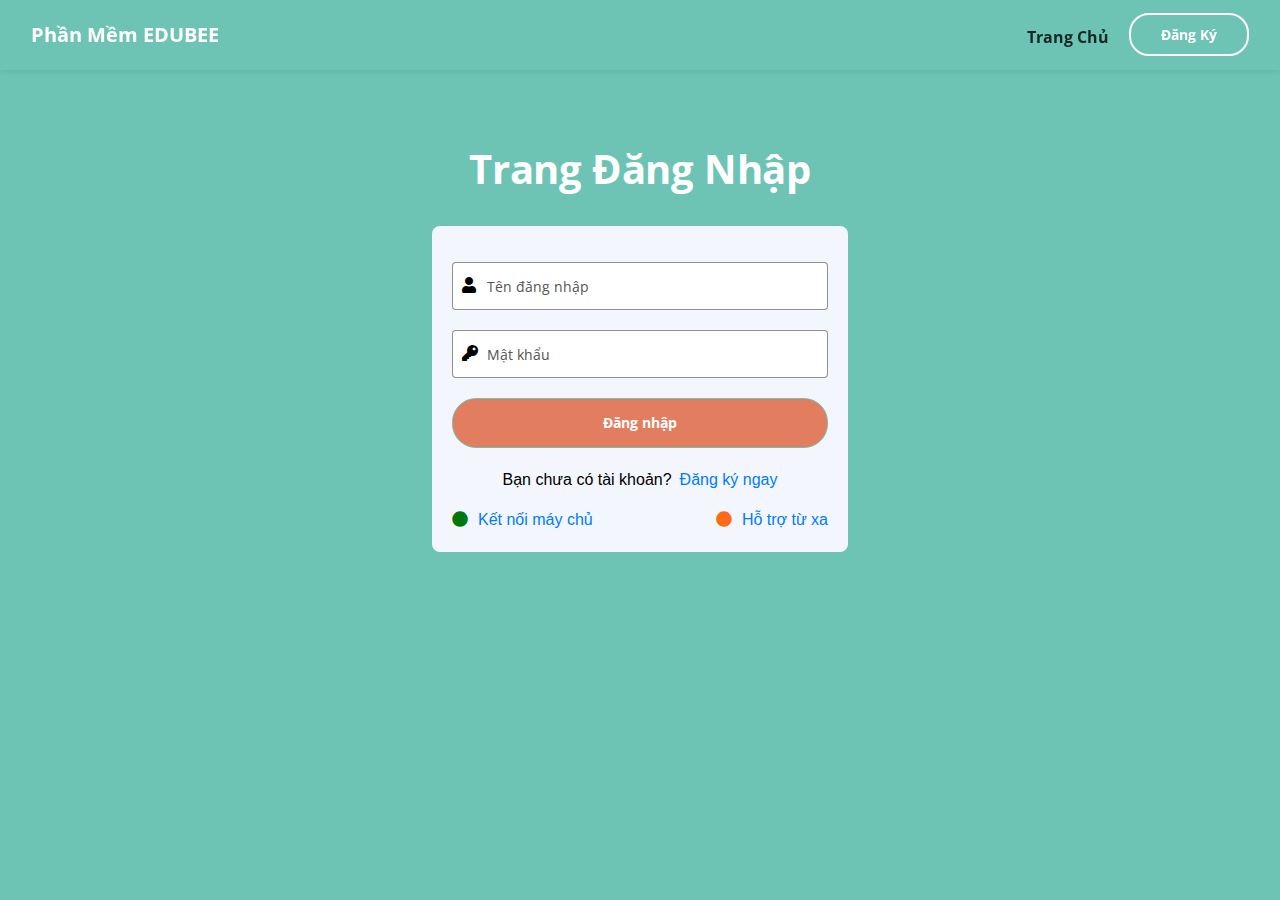
<file: log-in.html>
<!DOCTYPE html>
<html lang="en">
<head>
    <meta charset="utf-8">
    <meta name="viewport" content="width=device-width, initial-scale=1, shrink-to-fit=no">
    <title>Log In </title>
    <link href="css/bootstrap.css" rel="stylesheet">
    <link href="css/styles.css" rel="stylesheet">
    <link href="css/fontawesome-all.css" rel="stylesheet">
    <link href="https://fonts.googleapis.com/css?family=Open+Sans:400,400i,700&display=swap&subset=latin-ext" rel="stylesheet">
    <style type="text/css">
        .input-login{
            position: relative;
        }

        .input-login i {
        position: absolute;
        left: 10px;
        top: 15px;
        color: #020202;
        }

        .input-login input::placeholder{
            position: absolute;
        }

        .input-login input,
        .input-login input:focus {
        padding: 8px 8px 8px 30px;
        border: 1px solid rgba(68, 68, 68, 0.6);
        outline: none;
        }
        .label-control{
            padding-left: 15px;
        }

        .ex-2-header .form-container {
            max-width: 26rem;
        }
        .space-bw {
            display: flex;
            justify-content: space-between;
            color: blue;
        }
        .space-bw  i{
            padding-right: 10px;
        }
        .connect a, .logo-image{
            text-decoration: none;
        }
    </style>
    <nav class="navbar navbar-expand-lg navbar-dark navbar-custom fixed-top">
        <div class="container">

            <!-- Image Logo -->
            <!-- <img src="images/logo_poki.png" alt="alternative"> -->
            <a class="navbar-brand logo-image" href="index.html">Phần Mềm EDUBEE</a> 
            
            <!-- Mobile Menu Toggle Button -->
            <button class="navbar-toggler" type="button" data-toggle="collapse" data-target="#navbarsExampleDefault" aria-controls="navbarsExampleDefault" aria-expanded="false" aria-label="Toggle navigation">
                <span class="navbar-toggler-awesome fas fa-bars"></span>
                <span class="navbar-toggler-awesome fas fa-times"></span>
            </button>
            <!-- end of mobile menu toggle button -->

            <div class="collapse navbar-collapse" id="navbarsExampleDefault">
                <ul class="navbar-nav ml-auto">
                    <li class="nav-item">
                        <a class="nav-link page-scroll" href="index.html#header">Trang Chủ <span class="sr-only">(current)</span></a>
                    </li>
                </ul>
                <span class="nav-item">
                    <a id="show-modal" class="btn-outline-sm" href="sign-up.html">Đăng Ký</a>
                </span>
            </div>
        </div> <!-- end of container -->
    </nav>
    <header id="header" class="ex-2-header">
        <div class="container">
            <div class="row">
                <div class="col-lg-12" style="margin-bottom: 50px;">
                    <h1>Trang Đăng Nhập</h1>
                    <br>
                    <!-- Sign Up Form -->
                    <div class="form-container">
                        <form id="logInForm" data-toggle="validator" data-focus="false">
                            <div class="form-group input-login">
                                <input type="email" class="form-control-input" id="lemail" required>
                                <i class="fas fa-user"></i>
                                <label class="label-control" for="lemail">Tên đăng nhập</label>
                                <div class="help-block with-errors"></div>
                            </div>
                            <div class="form-group input-login">
                                <input type="text" class="form-control-input" id="lpassword" required>
                                <i class="fas fa-key"></i>
                                <label class="label-control" for="lpassword">Mật khẩu</label>
                                <div class="help-block with-errors"></div>
                            </div>
                            <div class="form-group">
                                <button type="submit" class="form-control-submit-button">Đăng nhập</button>
                            </div>
                            <div class="form-message">
                                <div id="lmsgSubmit" class="h3 text-center hidden"></div>
                            </div>
                        </form>
                        <p style="color: rgb(0, 0, 0);">Bạn chưa có tài khoản?&ensp;<a class="blue" href="sign-up.html">Đăng ký ngay</a></p> 
                        <div class="text-right space-bw">
                            <div class="connect"><i style="color: #00780C;" class="fas fa-circle"></i><a href="#">Kết nối máy chủ</a></div>
                            <div class="connect"><i style="color: #FD6B19;" class="fas fa-circle"></i><a href="#">Hỗ trợ từ xa</a></div>
                        </div>
                    </div> <!-- end of form container -->
                    <!-- end of sign up form -->

                </div> <!-- end of col -->
            </div> <!-- end of row -->
        </div> <!-- end of container -->
    </header>
</head>
</html>
</file>
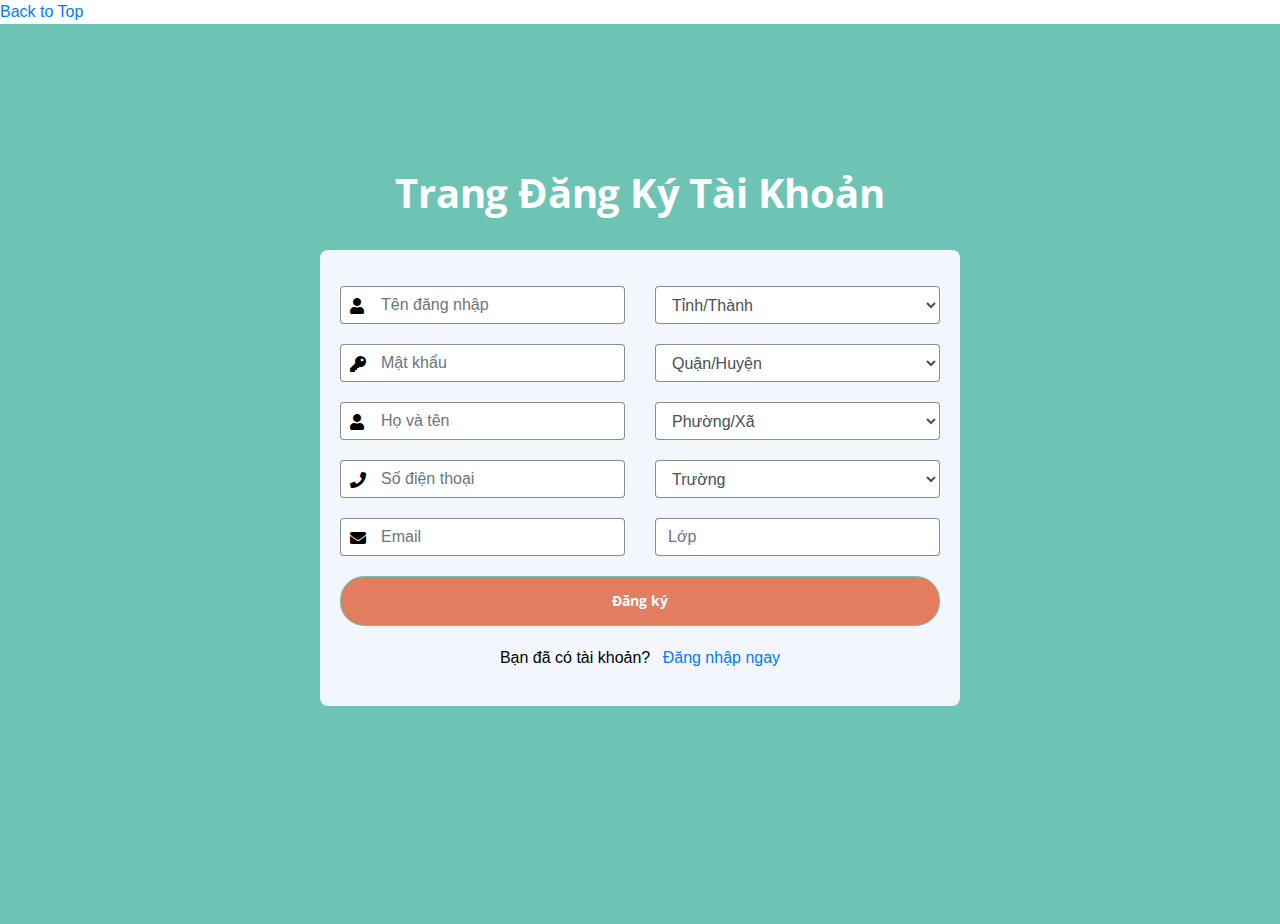
<file: sign-up.html>
<!DOCTYPE html>
<html lang="en">
<head>
    <meta charset="utf-8">
    <meta name="viewport" content="width=device-width, initial-scale=1, shrink-to-fit=no">
    
    

    <!-- Website Title -->
    <title>Sign Up </title>
    
    <!-- Styles -->
    <link href="https://fonts.googleapis.com/css?family=Open+Sans:400,400i,700&display=swap&subset=latin-ext" rel="stylesheet">
    <link href="css/bootstrap.css" rel="stylesheet">
    <link href="css/fontawesome-all.css" rel="stylesheet">
    <link href="css/swiper.css" rel="stylesheet">
	<link href="css/magnific-popup.css" rel="stylesheet">
	<link href="css/styles.css" rel="stylesheet">

    <!-- css for icon font Awesome    -->
    <style type="text/css">
        .input-register{
            position: relative;
        }

        .input-register i {
        position: absolute;
        left: 25px;
        top: 12px;
        color: #000000;
        }
        
        .input-register input,
        .input-register input:focus {
        padding: 8px 8px 8px 40px;
        border: 1px solid rgba(68, 68, 68, 0.6);
        outline: none;}

        .combo-register select, .input-class input{
            border: 1px solid rgba(68, 68, 68, 0.6);
        }
        .logo-image{
            text-decoration: none;
        }
    </style>
	
    <div class="spinner-wrapper">
        <div class="spinner">
            <div class="bounce1"></div>
            <div class="bounce2"></div>
            <div class="bounce3"></div>
        </div>
    </div>

    <!-- Header -->
    <header id="header" class="ex-2-header">
        <div class="container">
            <div class="row">
                <div class="col-lg-12" style="margin-bottom: 50px;">
                    <h1>Trang Đăng Ký Tài Khoản</h1>
                    <br>
                    <!-- Sign Up Form -->
                    <div class="form-container">
                        <form id="signUpForm" data-toggle="validator" data-focus="false">
                            <div class="row">
                                <div class="col-sm-6 form-group login-center input-register">
                                    <input type="text" name="username_register" placeholder="Tên đăng nhập" class="form-control">
                                    <i class="fas fa-user"></i>
                                </div>
                                <div class="col-sm-6 form-group combo-register">
                                    <select class="form-control">
                                        <option class="hidden" name="province" selected disabled>Tỉnh/Thành</option>
                                        <option value="1">Quảng Nam</option>
                                        <option value="1">Đà Nẵng</option>
                                    </select>
                                </div>
                            </div>
                            <div class="row">
                                <div class="col-sm-6 form-group input-register">
                                    <input type="text" name="password_register" placeholder="Mật khẩu" class="form-control">
                                    <i class="fas fa-key"></i>
                                </div>
                                <div class="col-sm-6 form-group combo-register">
                                    <select class="form-control">
                                        <option class="hidden" name="district" selected disabled>Quận/Huyện</option>
                                        <option value="1">Quận Hải Châu</option>
                                        <option value="1">Quận Cẩm Lệ </option>
                                        <option value="1">Quận Thanh Khê </option>
                                        <option value="1">Quận Liên Chiểu</option>
                                        <option value="1">Quận Sơn Trà</option>
                                        <option value="1">Huyện Hòa Vang</option>
                                    </select>
                                </div>
                            </div>
                            <div class="row">
                                <div class="col-sm-6 form-group input-register">
                                    <input type="text" name="fullName" placeholder="Họ và tên" class="form-control">
                                    <i class="fas fa-user"></i>
                                </div>
                                <div class="col-sm-6 form-group combo-register">
                                    <select class="form-control">
                                        <option class="hidden" name="wards" selected disabled>Phường/Xã</option>
                                        <option value="1">Hòa Bắc</option>
                                        <option value="1">Hòa Liên </option>
                                        <option value="1">Hòa Ninh </option>
                                        <option value="1">Hòa Châu</option>
                                        <option value="1">Hòa Tiến</option>
                                        <option value="1">Hòa Khương</option>
                                    </select>
                                </div>
                            </div>
                            <div class="row">
                                <div class="col-sm-6 form-group input-register">
                                    <input type="text" name="phoneNumber" placeholder="Số điện thoại" class="form-control">
                                    <i class="fas fa-phone"></i>
                                </div>
                                <div class="col-sm-6 form-group combo-register">
                                    <select class="form-control">
                                        <option class="hidden" name="school" selected disabled>Trường</option>
                                        <option value="1">Trường  1</option>
                                        <option value="1">Trường  2</option>
                                        <option value="1">Trường  1</option>
                                        <option value="1">Trường  2</option>
                                        <option value="1">Trường  1</option>
                                        <option value="1">Trường  2</option>
                                    </select>
                                </div>
                            </div>
                            <div class="row">
                                <div class="col-sm-6 form-group input-register">
                                    <input type="text" name="email" placeholder="Email" class="form-control">
                                    <i class="fas fa-envelope"></i>
                                </div>
                                <div class="col-sm-6 form-group input-class">
                                    <input type="text" name="class" placeholder="Lớp" class="form-control">
                                </div>
                            </div>
            
                            <div class="form-group space-bw">
                                <div class="form-group">
                                    <button type="submit" class="form-control-submit-button">Đăng ký</button>
                                </div>
                            </div>
                            <div class="form-message">
                                <div id="smsgSubmit" class="h3 text-center hidden"></div>
                            </div>
                        </form>
                        <p style="color: black;">Bạn đã có tài khoản? &ensp;<a class="blue" href="log-in.html">Đăng nhập ngay</a></p> 
                    </div> <!-- end of form container -->
                    <!-- end of sign up form -->

                </div> <!-- end of col -->
            </div> <!-- end of row -->
        </div> <!-- end of container -->
    </header> <!-- end of ex-header -->
    <!-- end of header -->

    <script src="js/jquery.min.js"></script> <!-- jQuery for Bootstrap's JavaScript plugins -->
    <script src="js/popper.min.js"></script> <!-- Popper tooltip library for Bootstrap -->
    <script src="js/bootstrap.min.js"></script> <!-- Bootstrap framework -->
    <script src="js/jquery.easing.min.js"></script> <!-- jQuery Easing for smooth scrolling between anchors -->
    <script src="js/swiper.min.js"></script> <!-- Swiper for image and text sliders -->
    <script src="js/jquery.magnific-popup.js"></script> <!-- Magnific Popup for lightboxes -->
    <script src="js/validator.min.js"></script> <!-- Validator.js - Bootstrap plugin that validates forms -->
    <script src="js/scripts.js"></script> <!-- Custom scripts -->
    
</body>
</html>
</file>
<file: css/styles.css>
h1 {
  color: #333;
  font: 700 2.5rem/3.125rem "Open Sans", sans-serif;
  letter-spacing: -0.2px;
}
.row {
  display: flex;
  flex-wrap: wrap;
  margin-right: -15px;
  margin-left: -15px;
}
*, ::before, ::after {
  box-sizing: border-box;
}
.header {
    background-color: #41B3A3;
  }
  .ex-2-header {
    padding-top: 9rem;
    background-color: #41B3A3;
    text-align: center;
    min-height: 100vh;
  } 
.label-control {
    position: absolute;
    top: 0.87rem;
    left: 1.25rem;
    color: #555;
    opacity: 1;
    font: 400 0.875rem/1.375rem "Open Sans", sans-serif;
    cursor: text;
    transition: all 0.2s ease;
  }
  .form-control-input,
.form-control-select {
  display: block; /* needed for proper display of the label in Firefox, IE, Edge */
  width: 100%;
  padding-top: 1.0625rem;
  padding-bottom: 0.0625rem;
  padding-left: 1.25rem;
  border: 1px solid #c4d8dc;
  border-radius: 0.25rem;
  background-color: #fff;
  color: #555;
  font: 400 0.875rem/1.875rem "Open Sans", sans-serif;
  transition: all 0.2s;
  -webkit-appearance: none; /* removes inner shadow on form inputs on ios safari */
}

.ex-2-header {
  padding-top: 9rem;
  background-color: rgb(109, 196, 181);
  text-align: center;
  min-height: 100vh;
}
.ex-2-header h1, .ex-2-header p {
  color: rgb(255, 255, 255);
}
.ex-2-header .form-container {
  max-width: 40rem;
  margin-right: auto;
  margin-left: auto;
  padding: 2.25rem 1.25rem 1.25rem 1.25rem;
  border-radius: 0.5rem;
  background-color: #f3f7fd;
}
.form-group {
  position: relative;
  margin-bottom: 1.25rem;
}
.form-control-submit-button {
  display: inline-block;
  width: 100%;
  height: 3.125rem;
  background-color: #e27d5f;
  color: rgb(255, 255, 255);
  cursor: pointer;
  border-width: 1px;
  border-style: solid;
  border-color: rgb(109, 196, 181);
  border-image: initial;
  border-radius: 1.5rem;
  font: 700 0.875rem / 0 "Open Sans", sans-serif;
  transition: all 0.2s ease 0s;
}
button, input {
  overflow: visible;
}
.form-control-submit-button:hover {
  background-color: transparent;
  color: #000000;
}
.navbar-custom {
  background-color: rgb(109, 196, 181);
  box-shadow: 0 0.0625rem 0.375rem 0 rgba(0, 0, 0, 0.1);
  font: 700 0.875rem/0.875rem "Open Sans", sans-serif;
  transition: all 0.2s;
  flex-direction: column;
}
.navbar-dark .navbar-nav .nav-link:hover, .navbar-dark .navbar-nav .nav-link:focus {
  color: white;
}
.input-group {
  position: relative;
  display: -ms-flexbox;
  display: flex;
  -ms-flex-wrap: wrap;
  flex-wrap: wrap;
  -ms-flex-align: stretch;
  align-items: stretch;
  width: 100%;
}
.navbar-custom .nav-item .btn-outline-sm {
  margin-top: 0.25rem;
  margin-bottom: 1.375rem;
  margin-left: 0.5rem;
  color: rgb(255, 255, 255);
  border-width: 0.125rem;
  border-style: solid;
  border-color: rgb(255, 255, 255);
  border-image: initial;
}
.home-user {
  margin-top: 8px;
  text-align: right;
}
.navbar-custom {
  background-color: rgb(109, 196, 181);
  box-shadow: 0 0.0625rem 0.375rem 0 rgba(0, 0, 0, 0.1);
  font: 700 0.875rem/0.875rem "Open Sans", sans-serif;
  transition: all 0.2s;
  flex-direction: column;
}

.navbar-custom .top-nav {
  display: flex;
  justify-content: space-between;
  width: 100%;
  padding-inline: 15px;
}

.navbar-custom .container {
  max-width: 87.5rem;
}

.navbar-custom .navbar-brand.logo-image img {
  width: 4.4375rem;
  height: 1.75rem;
}

.navbar-custom .navbar-brand.logo-text {
  font: 700 2rem/1.5rem "Open Sans", sans-serif;  
  color: #fff;
  text-decoration: none;
}

.navbar-custom .navbar-nav {
  margin-top: 0.75rem;
  margin-bottom: 0.5rem;
}

.navbar-custom .nav-item .nav-link {
  padding: 0.625rem 0.75rem 0.625rem 0.75rem;
  color: #000000;
  opacity: 0.8;
  text-decoration: none;
  transition: all 0.2s ease;
  font-size: 16px;
}

.navbar-custom .nav-item .nav-link:hover,
.navbar-custom .nav-item .nav-link.active {
  color: #fff;
  opacity: 1;
}

/* Dropdown Menu */
.navbar-custom .dropdown:hover > .dropdown-menu {
  display: block; /* this makes the dropdown menu stay open while hovering it */
  min-width: auto;
  animation: fadeDropdown 0.2s; /* required for the fade animation */
}

.nav-text {
  margin-top: 12px;
}

@keyframes fadeDropdown {
  0% {
    opacity: 0;
  }

  100% {
    opacity: 1;
  }
}

.navbar-custom .dropdown-toggle:focus {
  /* removes dropdown outline on focus */
  outline: 0;
}

.navbar-custom .dropdown-menu {
  margin-top: 0;
  border: none;
  border-radius: 0.25rem;
  background-color: rgb(109, 196, 181);
}

.navbar-custom .dropdown-item {
  color: #f7f5f5;
  opacity: 0.8;
  font: 700 0.875rem/0.875rem "Open Sans", sans-serif;
  text-decoration: none;
}

.navbar-custom .dropdown-item:hover {
  background-color: rgb(109, 196, 181);
  color: #fff;
  opacity: 1;
}

.navbar-custom .dropdown-items-divide-hr {
  width: 100%;
  height: 2px;
  margin: 0.75rem auto 0.725rem auto;
  border: none;
  background-color: #020202;
  opacity: 0.4;
}
/* end of dropdown menu */

.navbar-custom .nav-item .btn-outline-sm {
  margin-top: 0.25rem;
  margin-bottom: 1.375rem;
  margin-left: 0.5rem;
  border: 0.125rem solid #fff;
  color: #fff;
}

.navbar-custom .nav-item .btn-outline-sm:hover {
  background-color: #fff;
  color: rgb(109, 196, 181);
}

.navbar-custom .navbar-toggler {
  padding: 0;
  border: none;
  color: #fff;
  font-size: 2rem;
}

.navbar-custom
  button[aria-expanded="false"]
  .navbar-toggler-awesome.fas.fa-times {
  display: none;
}

.navbar-custom
  button[aria-expanded="false"]
  .navbar-toggler-awesome.fas.fa-bars {
  display: inline-block;
}

.navbar-custom
  button[aria-expanded="true"]
  .navbar-toggler-awesome.fas.fa-bars {
  display: none;
}

.navbar-custom
  button[aria-expanded="true"]
  .navbar-toggler-awesome.fas.fa-times {
  display: inline-block;
  margin-right: 0.125rem;
}
.navbar-collapse{
  justify-content: space-between;
}
.btn-outline-sm{
  padding: 10px 30px;
  border-radius: 20px;
  border: 2px solid white;
  text-decoration: none;
  color: #fff;
}
.btn-outline-sm:hover{
  color: rgb(109, 196, 181);
  background-color: #fff;
  text-decoration: none;
}
.btn-outline-secondary:hover {
  color: #000;
  background-color: #6c757d;
  border-color: #6c757d;
}
.top-content{
  margin-top: 140px;
}
.copyright {
  padding-top: 1rem;
  padding-bottom: 0.375rem;
  background-color: rgb(109, 196, 181);
  text-align: center;
  margin-top: 20px;
}
.p-small{
  font-weight: bold;
  font-size: 20px;
}
@media (min-width: 1200px){
  .container {
    max-width: 1300px;
}
}
.error1{
  margin-top: 164px;
  background: #e1e0e085;
}
 .a-error:hover{
  color: red;

}
.a-week:hover{
  color:rgb(35, 115, 207);
  text-decoration: none;
}
.a-week{
  font-size: 15px;
  font-weight: bolder;
  color: black;
  
}
/* .row .g-4{
  max-height: 250px;
} */
.content2{
  margin-top:  164px;
}

.column-content2{
  text-align: left;
  padding-left: 10px;
  padding-top: 10px;
}
 .group-content{
   text-align: center;
   border-radius: 10px;
   box-shadow: 10px 3px 10px 0px #ccc;
 }
 .responsive{
   margin-top: 10px;
   border-radius: 10px;
 }
</file>
